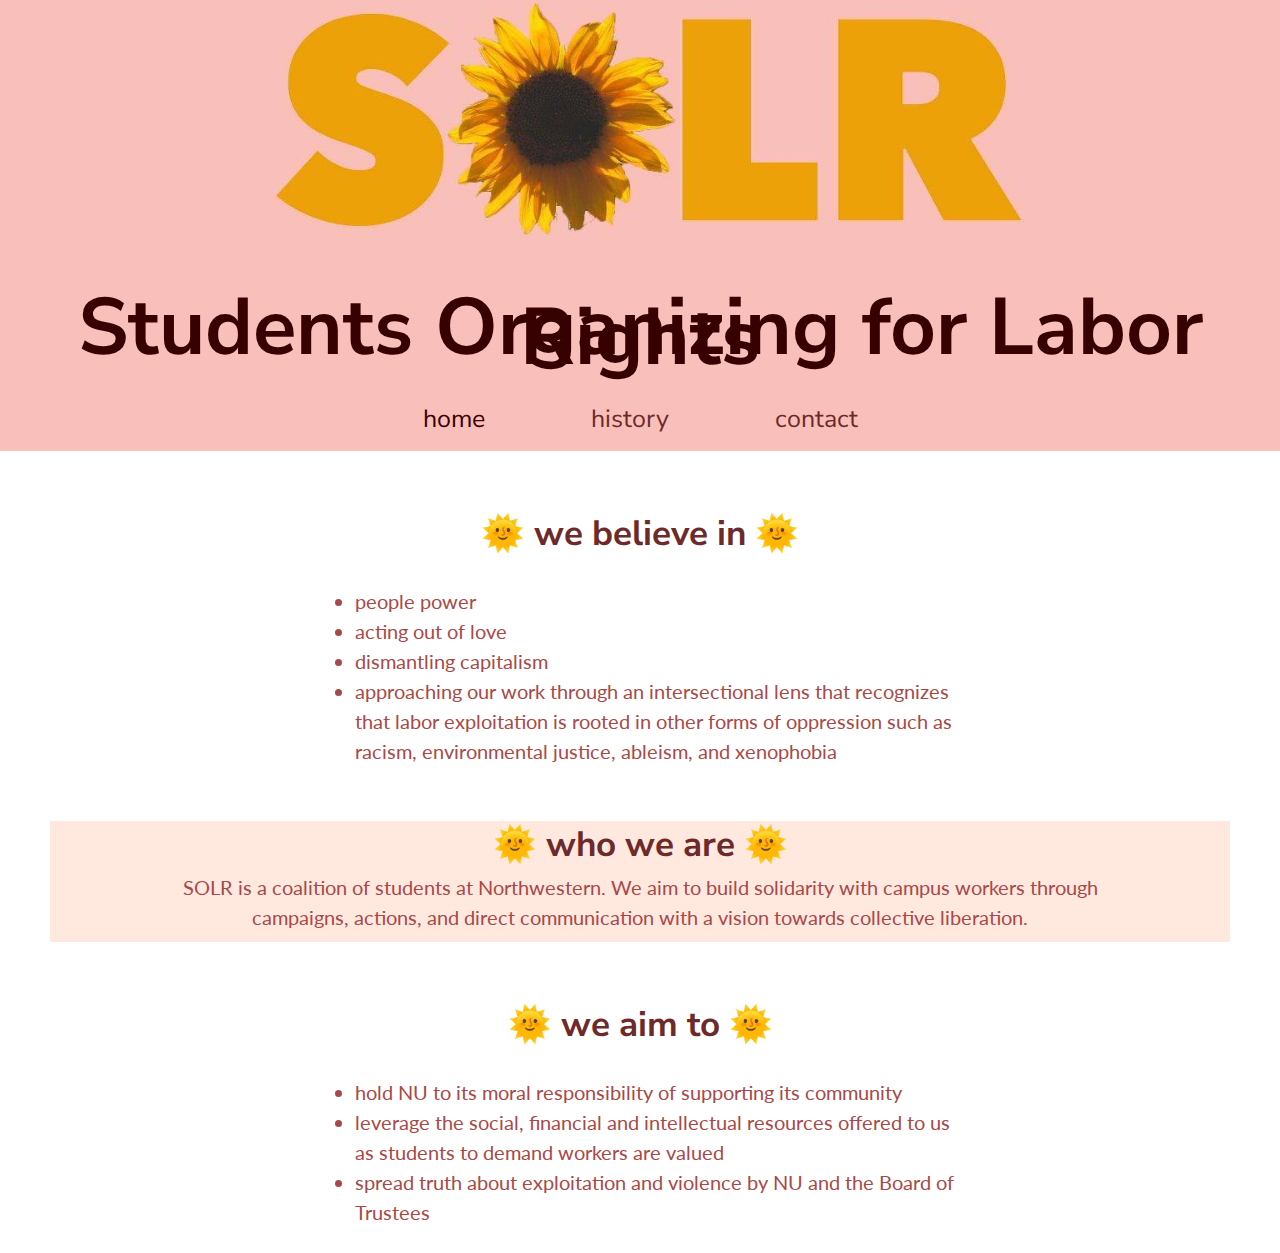
<file: index.html>
<!DOCTYPE html>
<html lang="en" >
  <head>
    <title>SOLR NU</title>
    <link rel="stylesheet" href="site.css">
    <meta name="viewport" content="width=device-width, initial-scale=1.0">
    <link href="https://fonts.googleapis.com/css2?family=Nunito+Sans:wght@900&display=swap" rel="stylesheet">
    <link href="https://fonts.googleapis.com/css2?family=Lato&display=swap" rel="stylesheet">
    <link rel="icon" href="https://i.pinimg.com/originals/08/da/09/08da096ecf97050bed04e775dfdc3a29.png" type="image/x-icon">

  </head>

<body>
    <div class="container">
       <!-- image banner-->
       <a href="" class="logo" style="background-image: url('banner.jpg');" title="SOLR logo"></a>
       <!-- site title -->
       <section class="header">
         <h1><a href ="">Students Organizing for Labor Rights</a></h1>
       </section>
       <!-- navigation -->
       <section class="navi">
         <a href ="">home</a>
         <a href = "pg2_history.html">history</a>
         <!-- <a href = "pg3_donate.html">donate</a> -->
         <a href = "pg4_contact.html">contact</a>
       </section>

       <section class="content">
         <div class="sections">
           <div class="values">
             <h2> 🌞 we believe in 🌞 </h2>
             <ul>
                <li> people power </li>
               <li> acting out of love </li>
               <li> dismantling capitalism </li>
               <li> approaching our work through an intersectional lens that recognizes
                 that labor exploitation is rooted in other forms of oppression such as racism,
                 environmental justice, ableism, and xenophobia </li>
             </ul>
           </div>

           <div class="about-us">
             <h2> 🌞 who we are 🌞 </h2>
             <p> SOLR is a coalition of students at Northwestern.
             We aim to build solidarity with campus workers through campaigns, actions,
             and direct communication with a vision towards collective liberation.</p>
          </div>

          <div class="aims">
            <h2> 🌞 we aim to 🌞 </h2>
            <ul>
              <li> hold NU to its moral responsibility of supporting its community </li>
              <li> leverage the social, financial and intellectual resources
              offered to us as students to demand workers are valued </li>
              <li> spread truth about exploitation and violence by NU and the
              Board of Trustees </li>
            </ul>
        </div>
      </div>
      </section>
  </body>
</html>
</file>
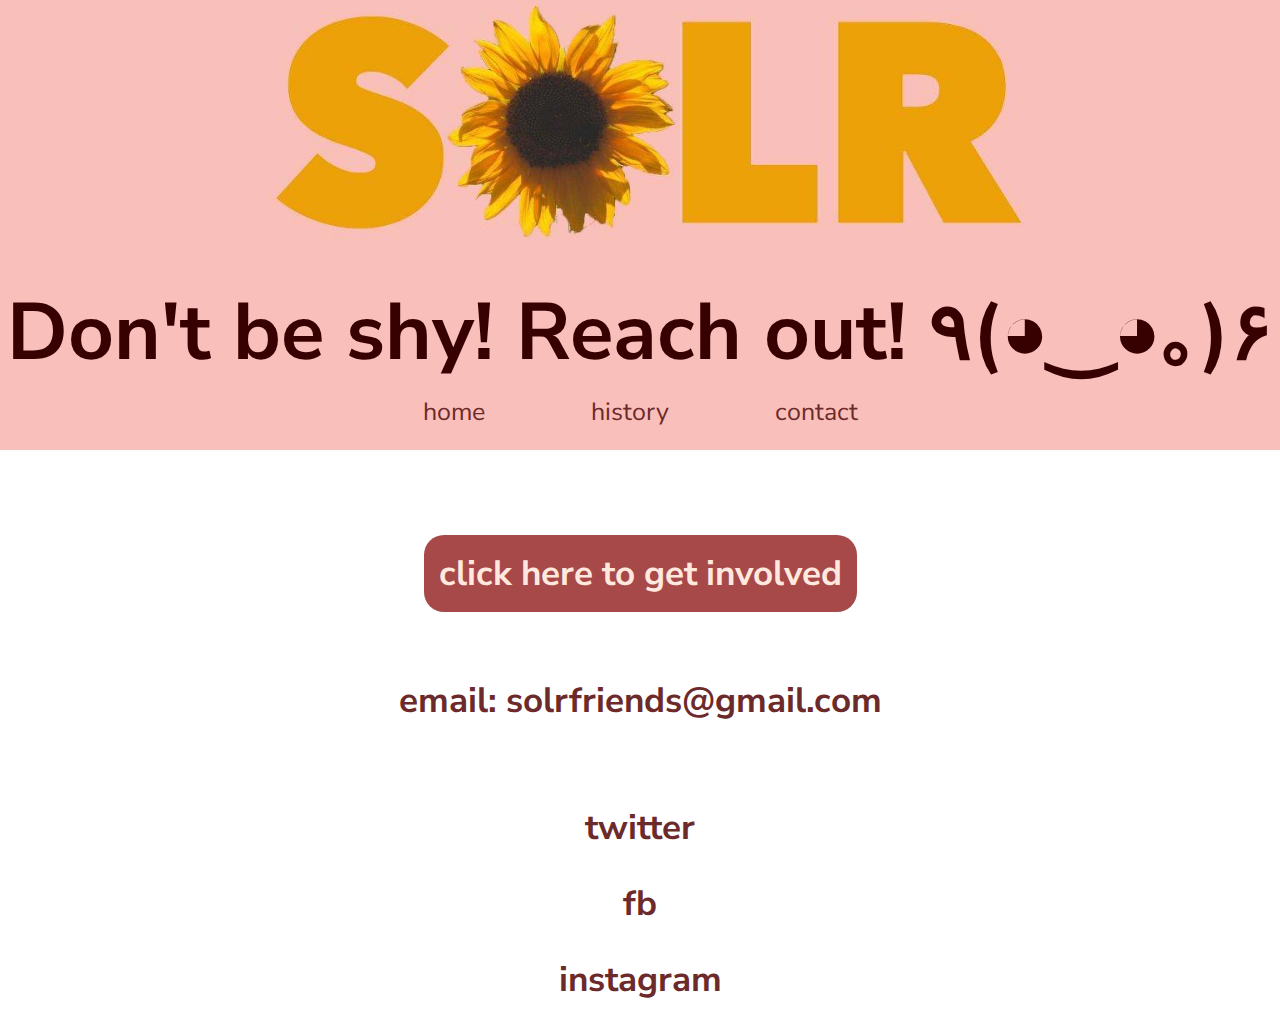
<file: pg4_contact.html>
<!DOCTYPE html>
<html lang="en" >
  <head>
    <title>contact</title>
    <link rel="stylesheet" href="site.css">
    <link rel="stylesheet" href="pg4.css">
    <meta name="viewport" content="width=device-width, initial-scale=1.0">
    <link href="https://fonts.googleapis.com/css2?family=Nunito+Sans:wght@900&display=swap" rel="stylesheet">
    <link href="https://fonts.googleapis.com/css2?family=Lato&display=swap" rel="stylesheet">
    <link rel="icon" href="https://i.pinimg.com/originals/08/da/09/08da096ecf97050bed04e775dfdc3a29.png" type="image/x-icon">
  </head>

  <body>
    <div class="container">
         <!-- image banner-->
         <a href="index.html" class="logo" style="background-image: url('banner.jpg');" title="SOLR logo"></a>
         <!-- site title -->
         <section class="header">
           <h1><a href ="">Don't be shy! Reach out! ٩(◕‿◕｡)۶</a></h1>
         </section>
         <!-- navigation -->
         <section class="navi">
           <a href ="index.html">home</a>
           <a href = "pg2_history.html">history</a>
           <!-- <a href = "pg3_donate.html">donate</a> -->
           <a href = "pg4_contact.html">contact</a>
         </section>
<!-- ..................................................... !-->
         <section class="content">
           <div class="join-button">
             <h2> <a href="https://docs.google.com/forms/d/e/1FAIpQLScOPxAimz59AG0-Y_R3vIlS8rcowkLDizKa7BU5dp8wHlaKPQ/viewform" target="_blank"> click here to get involved </a> </h2>
          </div>
          <div class="email">
           <h2> email: <a href="mailto: solrfriends@gmail.com"> solrfriends@gmail.com </a> </h2>
         </div>
           <div class="socials">
             <div class="feed-on">
               <div class="platform">
                 <h2><a href="https://twitter.com/solr_nu?lang=en"> twitter </a> </h2>
                 <a class="twitter-timeline" data-width="600" data-height="2675" data-theme="dark" href="https://twitter.com/solr_nu?ref_src=twsrc%5Etfw">Tweets by solr_nu</a>
                 <script async src="https://platform.twitter.com/widgets.js" charset="utf-8"></script>
              </div>
              <div class="platform">
                <h2><a href="https://www.facebook.com/solrnu/"> fb </a></h2>
                <iframe src="https://www.facebook.com/plugins/page.php?href=https%3A%2F%2Fwww.facebook.com%2Fsolrnu%2F&tabs=timeline&width=600&height=2675&small_header=false&adapt_container_width=true&hide_cover=false&show_facepile=false&appId" data-width="600" height="2675" style="border:none;overflow:hidden" scrolling="no" frameborder="0" allowTransparency="true" allow="encrypted-media"></iframe>
              </div>
              <div class="platform">
                <h2><a href="https://www.instagram.com/solr_nu/"> instagram </a></h2>
                <div class='embedsocial-instagram' data-ref="7dc4cbe759d37d17b7b010d86f311f77fb7a1867"></div>
                <script>(function(d, s, id){var js; if (d.getElementById(id)) {return;} js = d.createElement(s); js.id = id; js.src = "https://embedsocial.com/embedscript/in.js"; d.getElementsByTagName("head")[0].appendChild(js);}(document, "script", "EmbedSocialInstagramScript"));</script>
              </div>
            </div>
            <div class="feed-off">
              <h2><a href="https://twitter.com/solr_nu?lang=en"> twitter </a> </h2>
              <h2><a href="https://www.facebook.com/solrnu/"> fb </a></h2>
              <h2><a href="https://www.instagram.com/solr_nu/"> instagram </a></h2>
           </div>
        </section>
    </div>
  </body>
</html>
</file>
<file: site.css>
/* COLORS
banner pink: #f9bfbb
banner orange: #eca108
title txt color: #370101
navi txt color: #6C2A2A
hover txt color: #A74949

FONTS
headers = font-family: 'Nunito Sans', sans-serif;
body = font-family: lato

*/

body {
   margin: 0;
}

.container {
   display: grid;
   grid-template-columns: 1fr 1fr;
   grid-template-rows: 300px 50px 1fr;
   grid-template-areas:
      "a b "
      "c c "
      "d d ";
   min-height: 100vh;
   background-color: #f9bfbb;
}

.logo {
  grid-area: a;
  background-size: cover;
  background-position: center;
}

.header {
  grid-area: b;
  background-color: #f9bfbb;
  font-family: 'Nunito Sans', sans-serif;
  font-size: 50px;
  padding-left: 20px;
  text-align: left;
  padding-right: 5px;
}

.navi {
  grid-area: c;
  background-color: #f9bfbb;
  font-family: 'Nunito Sans', sans-serif;
  font-size: 25px;
  color: #370101;
  text-align: center;
  word-spacing: 100px;
  padding-bottom: 15px;

}

.content {
  grid-area: d ;
  background-color: white;
}


.navi a:link, a:visited {
  text-decoration: none;
  color: #6C2A2A;
}

.navi a:hover {
  color: #A74949;
}

.header a:link, a:visited {
  text-decoration: none;
  color: #370101;
}

.sections {
  width: 100%;
  position: absolute;
  margin-top: 50px;
  margin-left: 5px;
  margin-right: 5px;
  display: flex;
  flex-direction: row;
  align-items: center;
  justify-content: center;
  color: #A74949;
}

.content h2 {
  font-family: 'Nunito Sans', sans-serif;
	font-size: 35px;
  text-align: center;
  color: #6C2A2A;
}

.content p,li {
  font-family: Lato;
  font-size: 20px;
  line-height: 30px;
}

.values,.aims {
  width: 500px;
  height: 400px;
  padding: 10px;
}

.about-us {
  align-self: center;
  height: 360px;
  width: 420px;
  border-radius: 50%;
  text-align: center;
  background-color: #FFE8DE;
  padding-top: 60px;
  margin-left: 50px;
  margin-right: 50px;
}

.about-us p {
  padding-left: 40px;
  padding-right: 40px;
}


/*media queries -- header*/
@media (max-width: 1540px) {
  .logo {
    background-size: 800px;
    background-repeat: no-repeat;
  }
  .header {
    font-size: 40px;
  }
@media (max-width: 1520px) {
  .container {
    grid-template-columns: 1fr;
    grid-template-rows: .6fr .1fr .1fr 1fr;
    grid-template-areas:
       "a"
       "b"
       "c"
       "d" ;
  }
  .logo {
    background-position: center;
  }

  .header {
    text-align: center;
    line-height: 10px;
    margin-bottom: 5px;
    padding: 0px;
  }
}

@media (max-width: 1100px) {
  .header {
    line-height: 80px;
    margin-left: 150px;
    margin-right: 150px;
  }
  .logo {
    background-size: 750px 270px;
    margin-top: 10px;
  }
}

@media (max-width: 1024px) {
  .container {
    grid-template-columns: 1fr;
    grid-template-rows: .3fr .1fr .1fr 1fr;
    grid-template-areas:
       "a"
       "b"
       "c"
       "d" ;
  }
  .header h1 {
    margin: 0px;
  }
  .navi {
    padding: 5px;
    padding-bottom: 0px;
  }
}


@media (max-width: 995px) {
  .header {
    margin-left: 80px;
    margin-right: 80px;
  }
}

@media (max-width: 768px) {
  .logo {
  background-size: 450px 170px;
  margin-top: 2px;
  }

  .header {
    margin-left: 0px;
    margin-right: 0px;
    margin-bottom: 0px;
    font-size: 25px;
    line-height: 50px;
    padding-left: 50px;
    padding-right: 50px;

  }
  .navi {
    margin-top: -15px;
    font-size: 18px;

  }
  .container {
    grid-template-rows: 130px 140px 20px 1fr;
  }
}
@media (max-width: 450px) {
  .header {
    padding-left: 50px;
    padding-right: 50px;
  }
}

@media (max-width: 414px) {
  .container {
    grid-template-rows: 140px 90px 20px 1fr;
  }

  .logo {
    background-size: 390px 140px;
    margin: 2px;
  }
  .header {
    font-size: 20px;
    padding-left: 10px;
    padding-right: 10px;
    line-height: 35px;
    margin-right: 0px;
  }

  .navi {
    word-spacing: 50px;
    font-size: 15px;

  }
}

@media (max-width: 360px) {
  .logo {
    background-size: 330px 130px;
  }
}

/*for content*/
@media (max-width: 1370px) {
  .sections {
    display: block;
    margin-top: 20px;
    margin-left: 0px;
    margin-right: 0px; */
  }
  .values,.aims {
    width: auto;
    height: auto;
    margin-left: 300px;
    margin-right: 300px;
    padding-left: 15px;
    padding-right: 15px;
  }

  .about-us {
    align-self: center;
    height: auto;
    width: auto;
    border-radius: 0px;
    text-align: center;
    background-color: #FFE8DE;
    padding-top: 0px;
    margin-left: 50px;
    margin-right: 50px;
  }

  .about-us p {
    padding-bottom: 10px;
    margin-left: 50px;
    margin-right: 50px;
    margin-top: -25px;
  }
}

@media (max-width:1000px ) {
  .sections {
    margin-top: 0px;
  }
  .values,.aims {
    margin-left: 100px;
    margin-right: 100px;
  }
  .about-us p {
    padding-bottom: 10px;
    margin-left: 5px;
    margin-right: 5px;
    margin-top: -25px;
  }
}

@media (max-width: 550px) {
  .values,.aims {
    margin-left: 50px;
    margin-right: 50px;
  }
}


@media (max-width: 414px) {
  .content h2 {
    font-size: 20px;
  }

.sections p,li {
  font-size: 15px;
  line-height: 20px;
  margin-bottom: 5px;
}
.values,.aims {
    margin-left: 20px;
    margin-right: 20px;
  }

.about-us p {
  padding-bottom: 10px;
  margin-left: 0px;
  margin-right: 0px;
  margin-top: -10px;
}
}
</file>
<file: pg4.css>
body * {
   width: 100%;
   box-sizing: border-box;
}

.header {
  grid-area: b;
  background-color: #f9bfbb;
  font-family: 'Nunito Sans', sans-serif;
  font-size: 50px;
  padding-left: 20px;
  text-align: left;
  padding-right: 5px;

}

.content h2 {
  font-family: 'Nunito Sans', sans-serif;
	font-size: 35px;
  text-align: center;

}

.socials a:link, .email a:link {
  text-decoration: none;
  color: #6C2A2A;
}


.socials a:visited, .socials a:visited {
  color: #6C2A2A;
}

.content a:hover {
  color: #A74949;
}

.join-button {
  margin-top: 100px;
  margin-bottom: 80px;
}

.join-button a {
  background-color: #A74949;
  color: #FFE8DE;
  text-decoration: none;
  padding: 15px;
  border-radius: 20px;
}

.join-button a:hover {
  background-color: #BF6565;
  color: #FFE8DE;


}

.feed-on {
  display: flex;
  flex-direction: row;
  padding-left: 5px;
  padding-right: 5px;
}

.feed-off {
  display: none;
}

.socials h2 {
  text-align: center;
}


/*media queries*/
@media (max-width: 1530px) {
  .header {
    font-size: 45px;
  }
}

@media (max-width: 1520px) {
  .container {
    grid-template-columns: 1fr;
    grid-template-rows: 274.64px 120px 55px 1fr;
    grid-template-areas:
       "a"
       "b"
       "c"
       "d";
  }

  body * {
    width: auto;
  }

  .header {
    font-size: 40px;
    margin-bottom: 5px;
    text-align: center;
    padding-left: 0px;
    padding-right: 0px;
  }

  .feed-on {
    display: none;
  }
  .email {
    margin-bottom: 80px;
  }
  .feed-off {
    display: block;
  }

  .logo {
    background-size: 800px;
    padding: 5px;
  }

  .navi {
    font-size: 25px;
  }
}

@media (max-width: 1099px) {
  .header {
    text-align: center;
    margin-left: 0px;
    margin-right: 0px;
    line-height: 0px;
  }
}

@media (min-width: 767px) and (max-width: 1024px)  {
  .header {
    padding-left: 50px;
    padding-right: 50px;
    line-height: 60px;
    margin-top: -25px;
  }
}

@media (max-width: 767px) {
  .logo {
  background-size: 450px 170px;
  margin-top: 2px;
  }

  .header {
    margin-left: 0px;
    margin-right: 0px;
    margin-bottom: 0px;
    font-size: 35px;
    line-height: 55px;
    padding-left: 50px;
    padding-right: 50px;

  }
  .navi {
    margin-top: -15px;
    font-size: 18px;

  }
  .container {
    grid-template-rows: 130px 140px 20px 1fr;
  }
}

@media (max-width: 597px) {
  .header {
    font-size: 25px;
  }
  .content h2 {
    font-size: 20px;
    margin: 0px;
  }

  .join-button {
    margin-top: 40px;
    margin-bottom: 40px;
  }
  .email {
    margin: 5px;
  }
}

@media (max-width: 414px) {
  .container {
    grid-template-rows: 140px 90px 20px 1fr;
  }

  .logo {
    background-size: 390px 140px;
    margin: 2px;
  }
  .header {
    font-size: 20px;
    padding-left: 10px;
    padding-right: 10px;
    line-height: 35px;
    margin-right: 0px;
  }

  .navi {
    word-spacing: 50px;
    font-size: 15px;
  }

}

@media (max-width: 360px) {
  .logo {
    background-size: 330px 130px;
  }
}
</file>
